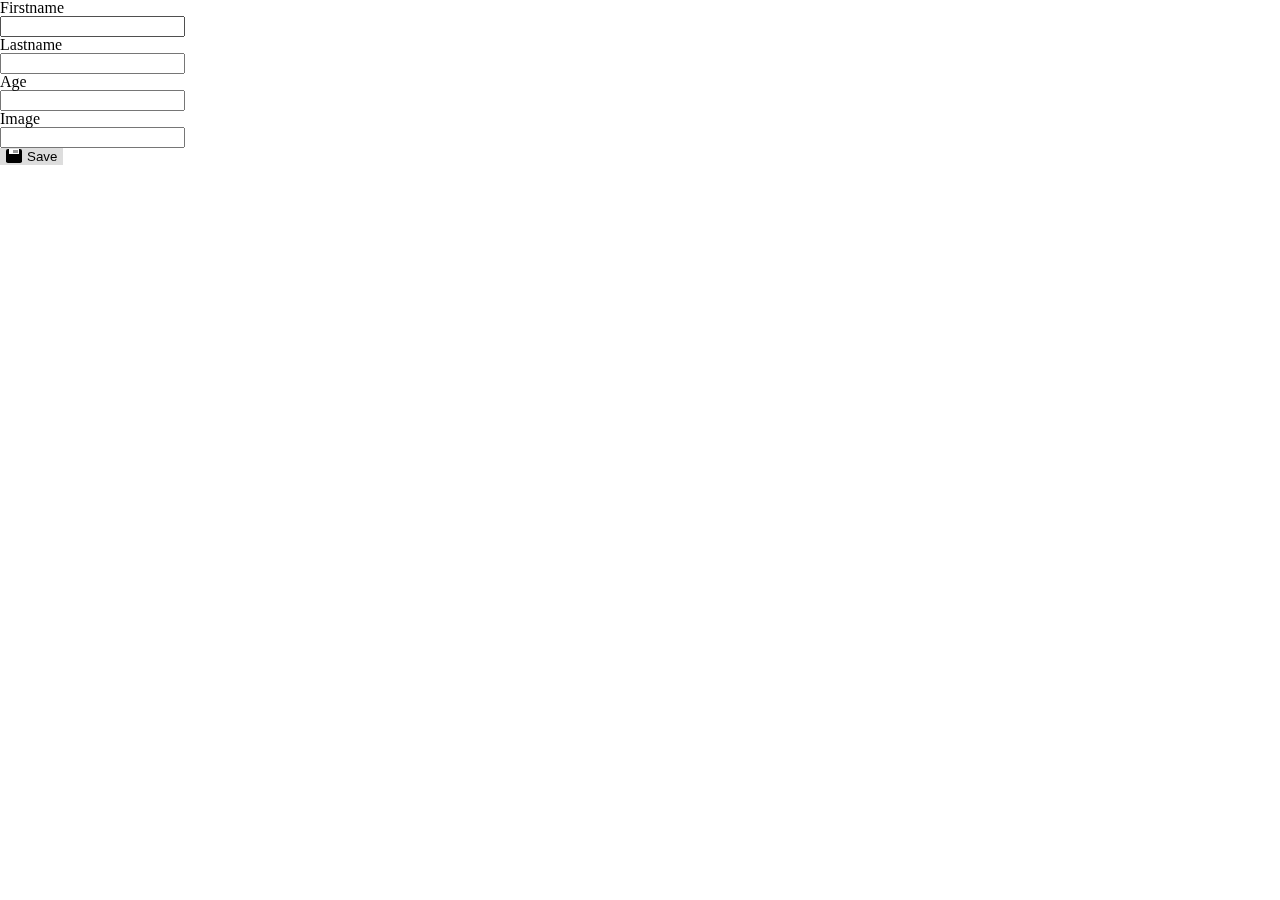
<file: Week 3/Oef1/index.html>
<!doctype html>
<html lang="en">
<head>
    <meta charset="UTF-8">
    <title>Document</title>
    <link rel="stylesheet" href="css/reset.css"/>
    <link rel="stylesheet" href="css/style.css"/>
</head>
<body>
    <form>
        <fieldset>
            <label for="firstname">Firstname</label>
            <input type="text" name="firstname" id="firstname"/>
            <label for="lastname">Lastname</label>
            <input type="text" name="lastname" id="lastname"/>
            <label for="age">Age</label>
            <input type="number" name="age" id="age"/>
            <label for="image">Image</label>
            <input type="url" name="image" id="image"/>
            <button>
                <div>&nbsp;</div>
                Save
            </button>
        </fieldset>
    </form>

    <section>

    </section>

    <script type="text/javascript" src="js/script.js"></script>
</body>
</html>
</file>
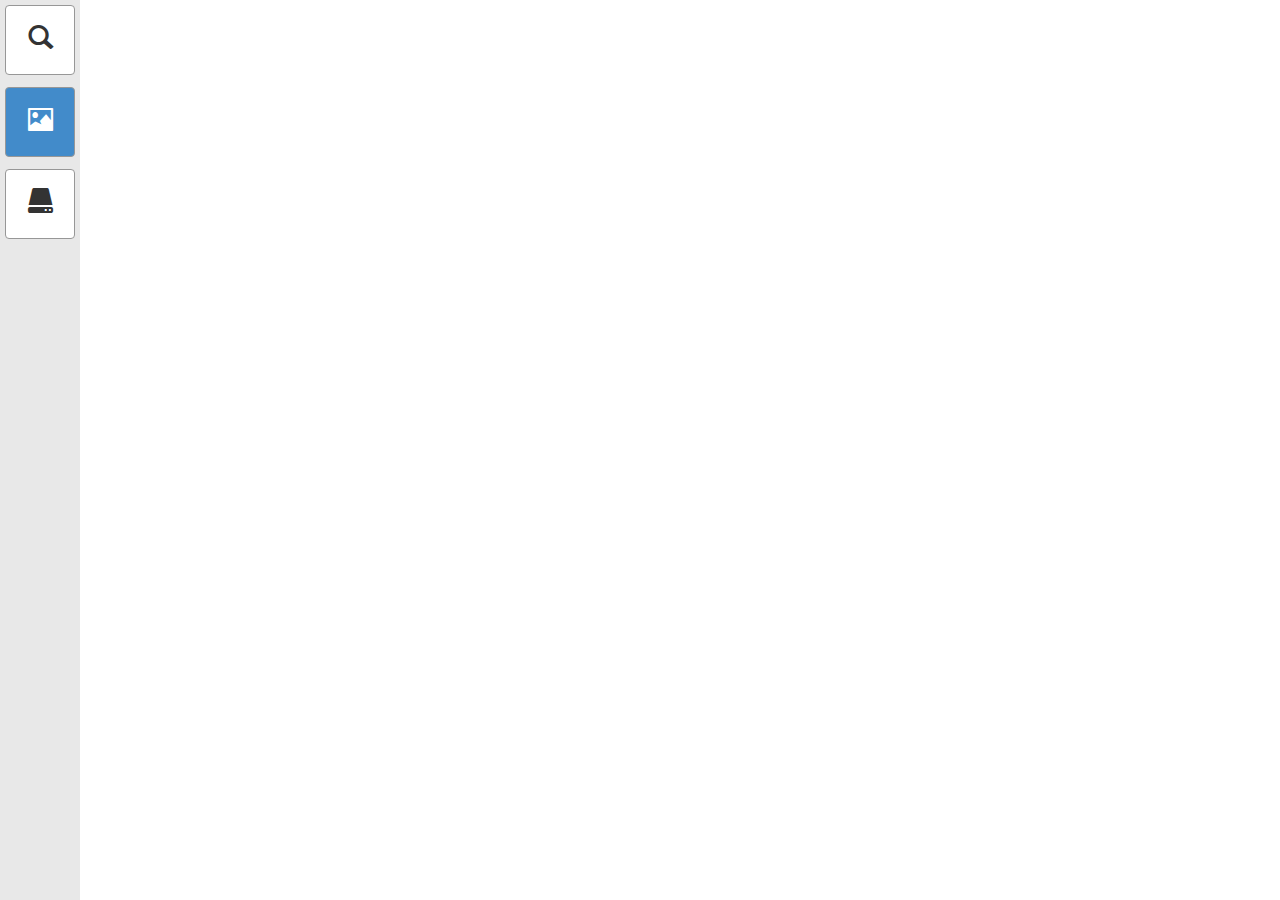
<file: Week 5/MediaTheek/index.html>
<!DOCTYPE html>
<html>
<head>
    <title>MediaTheek</title>
    <link href="styles/normalize.css" rel="stylesheet">
    <link href="styles/bootstrap.css" rel="stylesheet">
    <link rel="stylesheet" href="css/style.css"/>
</head>
<body>

    <nav id="sideNavigation" role="mainnavigation">
        <ul class="nav nav-pills nav-stacked">
            <li>
                <button id="showQueryButton" class="btn btn-default">
                    <i class="glyphicon glyphicon-search"></i>
                </button>
            </li>
            <li>
                <button id="showImagesButton" class="btn btn-primary">
                    <i class="glyphicon glyphicon-picture"></i>
                </button>
            </li>
            <li>
                <button id="showStatisticsButton" class="btn btn-default">
                    <i class="glyphicon glyphicon-hdd"></i>
                </button>
            </li>
        </ul>
    </nav>

    <div id="main">
        <div id="search" class="hidden">
            <form>
                <fieldset>
                    <legend>Search</legend>
                    <label for="searchfield">Zoek</label>
                    <input type="text" id="searchfield" name="searchfield" placeholder="nmct"/>
                    <button id="btnSearch">
                        <i class="glyphicon glyphicon-search"></i>
                        Search
                    </button>
                    <button id="deleteButton" class="hidden">
                        <i class="glyphicon glyphicon-remove"></i>
                    </button>
                </fieldset>
            </form>
        </div>

        <div class="btn-group hidden" id="statButtons">
            <button type="button" class="btn btn-default">Boxes</button>
            <button type="button" class="btn btn-default">Chart</button>
        </div>

        <div id="wrapper">
            <section id="mediaSection">
                <ul id="mediaList"></ul>
            </section>
        </div>
    </div>
   

    <script src="scripts/jquery-1.9.0.min.js"></script>
    <script src="scripts/kevinderudder.js"></script>
    <script src="scripts/bootstrap.min.js"></script>
    <script src="scripts/Chart.min.js"></script>
    <script src="scripts/ChartOptions.js"></script>
    <script src="js/Statistics/StatisticsController.js"></script>
    <script src="js/LocalStorage/LocalStorageItem.js"></script>
    <script src="js/LocalStorage/LocalStorageController.js"></script>
    <script src="js/Media/Media.js"></script>
    <script src="js/Media/MediaController.js"></script>
</body>
</html>
</file>
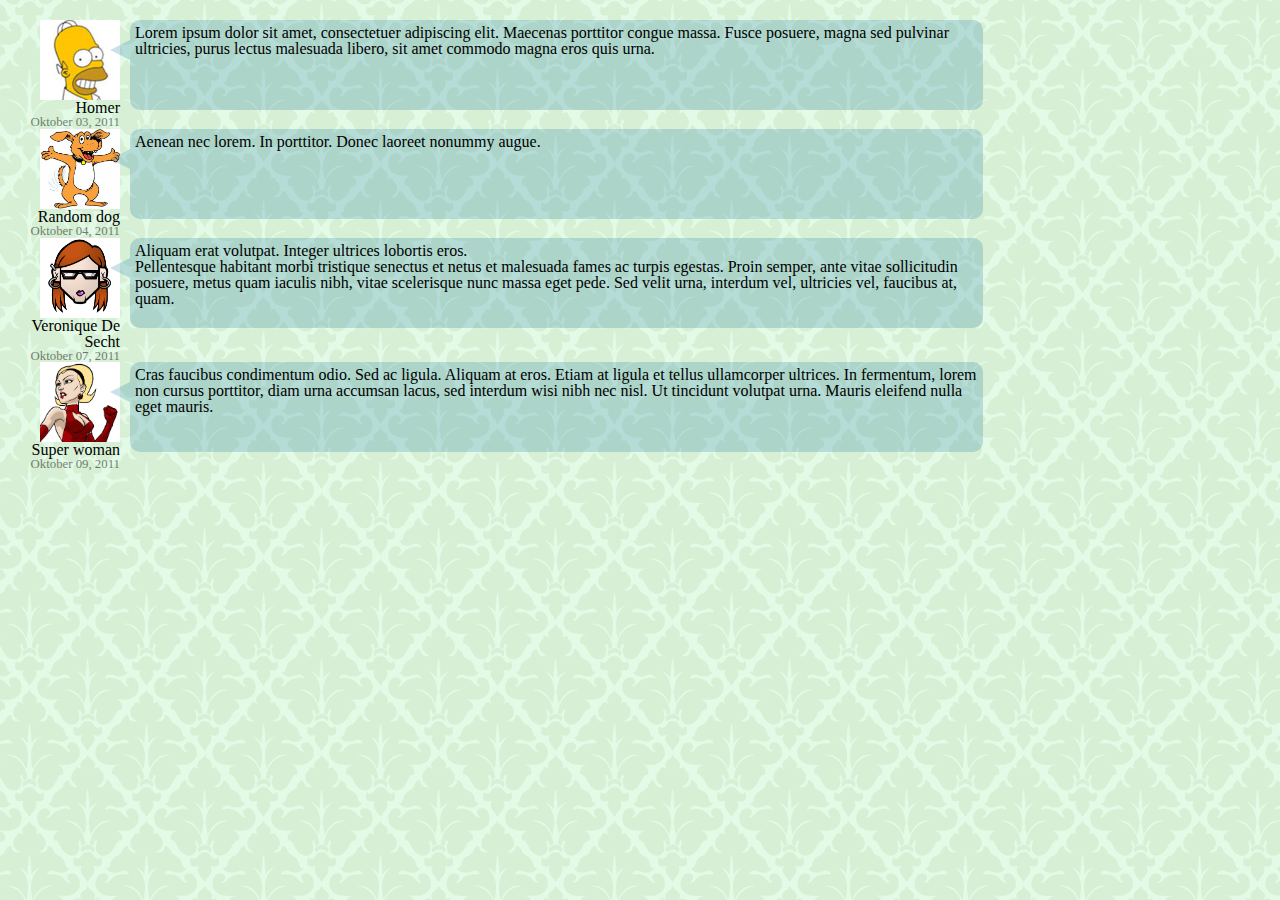
<file: Week 2/Oefs/OefeningComments/index.htm>
﻿<!doctype html>
<html lang="en">
<head>
    <meta charset="utf-8" />
    <title></title>
    <meta name="description" content="" />
    <meta name="keywords" content="" />
    <meta name="author" content="" />
    <link rel="stylesheet" href="css/reset.css"/>
    <link rel="stylesheet" href="css/global.css"/>
    <meta name="viewport" content="width=device-width; initial-scale=1.0" />
    <script src="js/modernizr.min.js"></script>
    <!--<script src="js/Debugger.js" type="text/javascript"></script>-->
    <!--<script src="js/jquery-1.6.4.min.js" type="text/javascript"></script>-->
    <!--<script src="js/jquery-1.6.4.min-vsdoc.js" type="text/javascript"></script>-->
    <!-- Grab Microsoft's or Google's CDN'd jQuery. fall back to local if necessary -->
    <!--<script src="http://ajax.microsoft.com/ajax/jquery/jquery-1.4.2.min.js" type="text/javascript"></script> -->
    <!--<script src="http://ajax.googleapis.com/ajax/libs/jquery/1.4.2/jquery.min.js"></script> -->
    <script type="text/javascript">
       
    </script>
</head>
<body>
    <ol>
    <li class="comment">
      <div class="comment-meta">
          <img src="images/homer.jpg" width="80" height="80" alt="">
        <h4>Homer</h4>
          <span>Oktober 03, 2011</span>
      </div>
        <blockquote>
          <p>Lorem ipsum dolor sit amet, consectetuer adipiscing elit. Maecenas porttitor congue massa. Fusce posuere, magna sed pulvinar ultricies, purus lectus malesuada libero, sit amet commodo magna eros quis urna.</p>
        </blockquote>
    </li>
    <li class="comment">
        <div class="comment-meta">
            <img src="images/dog.jpg" width="80" height="80" alt="">
            <h4>Random dog</h4>
            <span>Oktober 04, 2011</span>
      </div>
        <blockquote>
          <p>Aenean nec lorem. In porttitor. Donec laoreet nonummy augue. </p>
        </blockquote>
    </li>
    <li class="comment">
        <div class="comment-meta">
            <img src="images/random.jpg" width="80" height="80" alt="">
            <h4>Veronique De Secht</h4>
            <span>Oktober 07, 2011</span>
      </div>
        <blockquote>
          <p>Aliquam erat volutpat. Integer ultrices lobortis eros.</p>
          <p>Pellentesque habitant morbi tristique senectus et netus et malesuada fames ac turpis egestas. Proin semper, ante vitae sollicitudin posuere, metus quam iaculis nibh, vitae scelerisque nunc massa eget pede. Sed velit urna, interdum vel, ultricies vel, faucibus at, quam. </p>
        </blockquote>
    </li>
    <li class="comment">
        <div class="comment-meta">
            <img src="images/supermodel.jpg" width="80" height="80" alt="">
          <h4>Super woman</h4>
            <span>Oktober 09, 2011</span>
        </div>
        <blockquote>
          <p>Cras faucibus condimentum odio. Sed ac ligula. Aliquam at eros. Etiam at ligula et tellus ullamcorper ultrices. In fermentum, lorem non cursus porttitor, diam urna accumsan lacus, sed interdum wisi nibh nec nisl. Ut tincidunt volutpat urna. Mauris eleifend nulla eget mauris. </p>
        </blockquote>
    </li>
</ol>
</body>
</html>
</file>
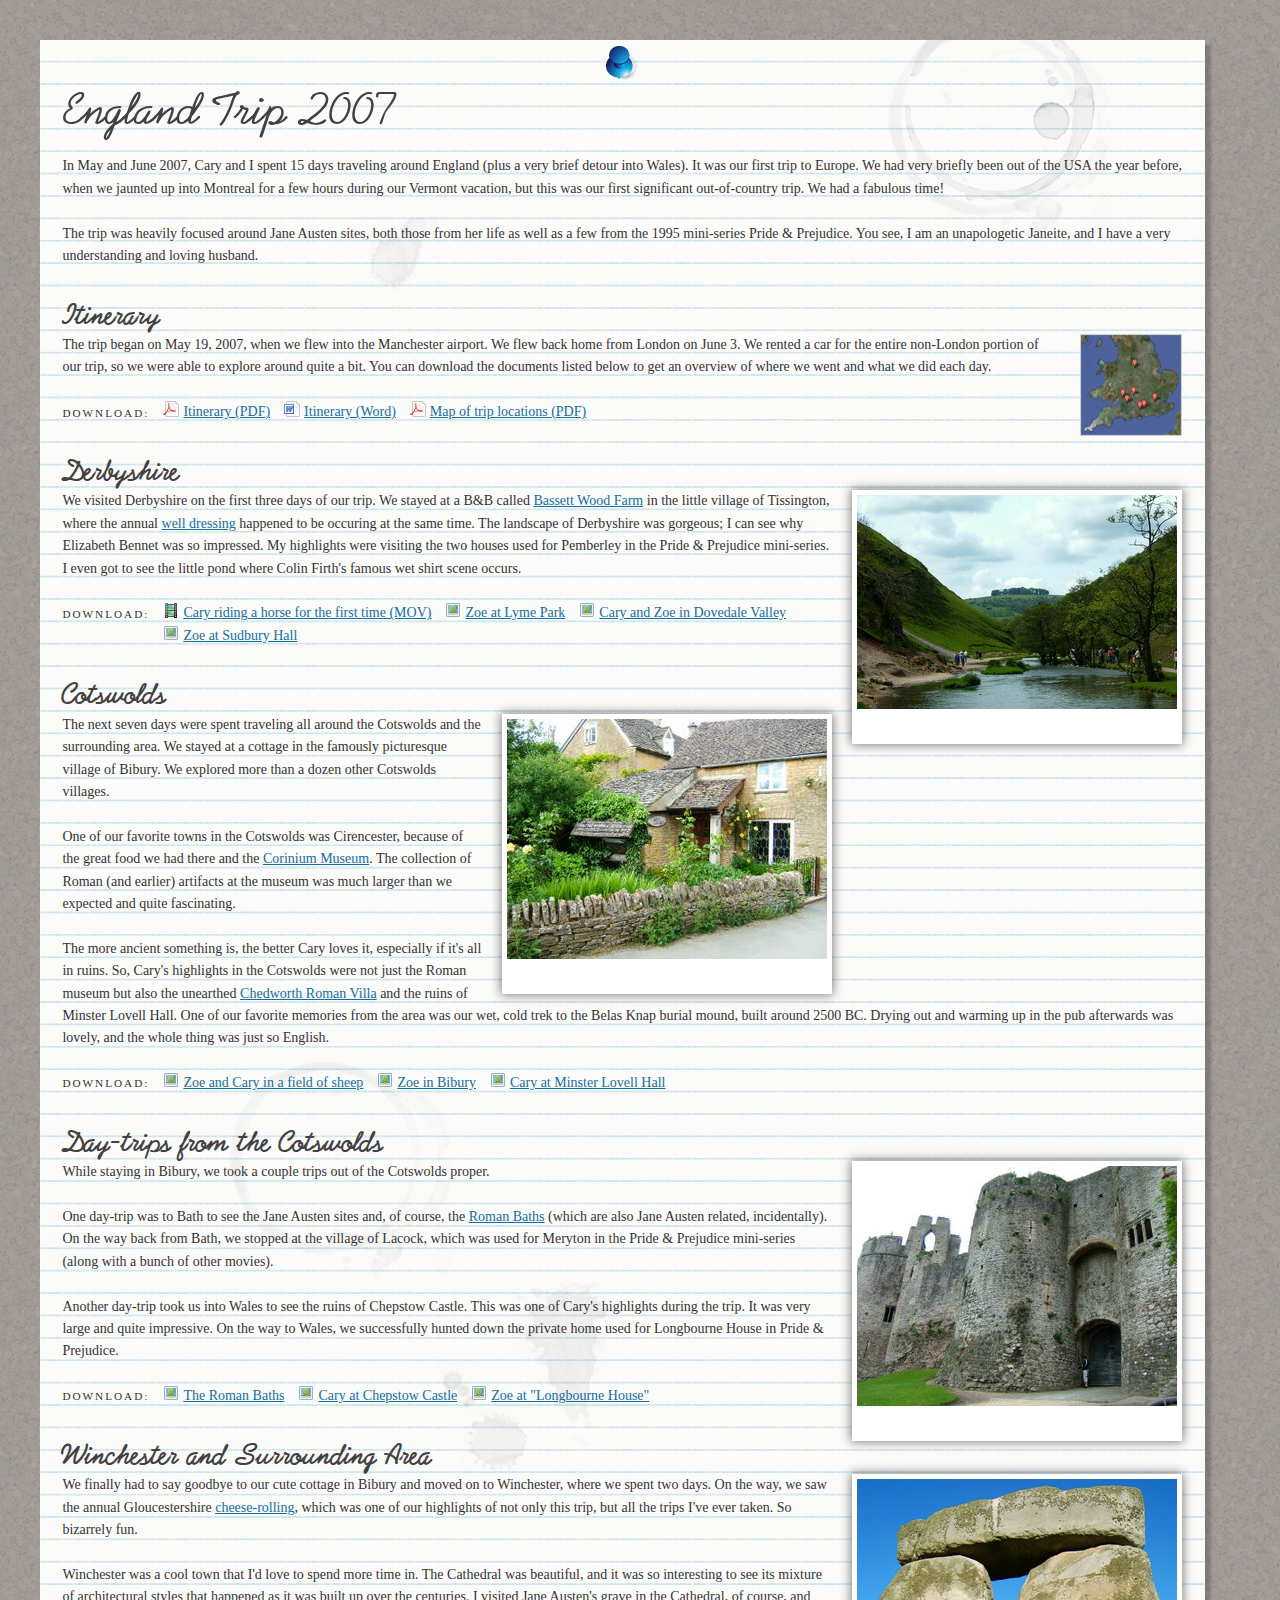
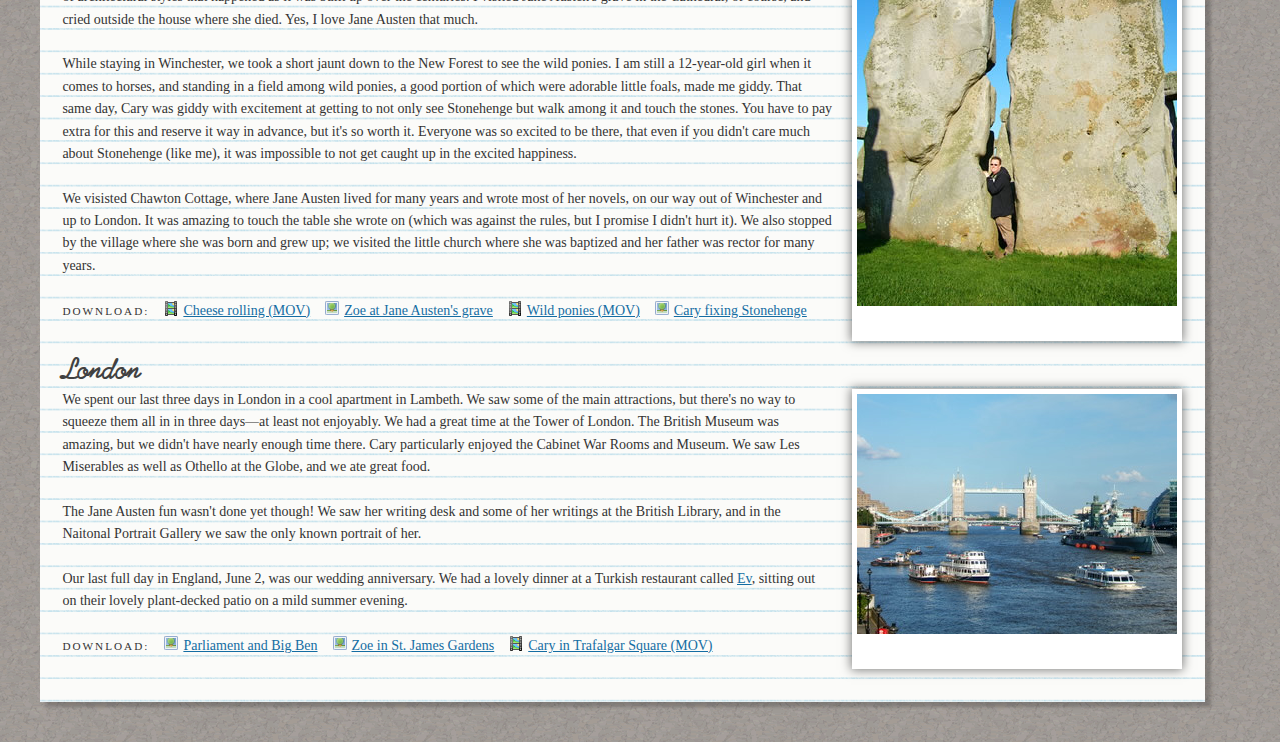
<file: Week 2/Oefs/OefeningenSelectors/index.htm>
﻿<!doctype html>
<html lang="en">
<head>
    <meta charset="utf-8" />
    <title></title>
    <style type="text/css">
@font-face {
	font-family: 'Prelude';
	src: url('fonts/preludeflf-webfont.eot');
	src: local('☺'), url('fonts/preludeflf-webfont.woff') format('woff'), url('fonts/preludeflf-webfont.ttf') format('truetype'), url('fonts/preludeflf-webfont.svg#webfont') format('svg');
}
@font-face {
	font-family: 'Prelude';
	src: url('fonts/preludeflf-bold-webfont.eot');
	src: local('☺'), url('fonts/preludeflf-bold-webfont.woff') format('woff'), url('fonts/preludeflf-bold-webfont.ttf') format('truetype'), url('fonts/preludeflf-bold-webfont.svg#webfont') format('svg');
	font-weight: bold;
}
body {
	margin: 0;
	padding: 0;
	background: #CCC url(images/background.gif);
	color: #333;
	font-size: 87.5%;
	font-family: Georgia, "Times New Roman", Times, serif;
	line-height: 1.6;
}
#paper {
	float: left; /* float containment */
	min-width: 600px;
	max-width: 80em;
	padding: 3.2em 1.6em 1.6em 1.6em;
	margin: 40px;
	border-width: 0 0 0 50px; 
	-moz-border-image: url(images/edge.png) 0 0 0 50 round; 
	-webkit-border-image: url(images/edge.png) 0 0 0 50 round; 
	border-image: url(images/edge.png) 0 0 0 50 round;
	background: url(images/paperlines.gif) #FBFBF9; /* IE, old FF */
	background: url(images/thumbtack.png) 50% 5px no-repeat, url(images/stains1.png) 90% -20px no-repeat, url(images/stains2.png) 30% 8% no-repeat, url(images/stains3.png) 20% 50% no-repeat, url(images/stains4.png) 40% 60% no-repeat, url(images/paperlines.gif) #FBFBF9;
	-moz-background-size: auto, auto, auto, auto, auto, auto 1.6em;
	-webkit-background-size: auto, auto, auto, auto, auto, auto 1.6em;
	background-size: auto, auto, auto, auto, auto, auto 1.6em; /* Chrome, Opera 10.5 */
	-moz-background-clip: padding;
	-webkit-background-clip: padding-box;
	background-clip: padding-box; /* Chrome, Opera 10.5 */
	-moz-box-shadow: 6px 5px 3px hsla(0,0%,0%,.2);
	-webkit-box-shadow: 6px 5px 3px hsla(0,0%,0%,.2);
	box-shadow: 6px 5px 3px hsla(0,0%,0%,.2);
}
h1 {
	margin: -.3em 0 .14em 0;
	color: #414141;
	font-family: Prelude, Helvetica, "Helvetica Neue", Arial, sans-serif;
	font-size: 3.5em;
	font-weight: normal;
}
h2 {
	clear: left;
	margin: 0 0 -.14em 0;
	color: #414141;
	font-family: Prelude, Helvetica, "Helvetica Neue", Arial, sans-serif;
	font-size: 2.17em;
	font-weight: bold;
}
h3 {
	float: left;
	margin: .3em 0 0 0;
	font-size: .8em;
	font-weight: normal;
	text-transform: uppercase;
	letter-spacing: 2px;
}
p {
	margin: 0 0 1.6em 0;
}
ul {
	overflow: hidden; /* float containment */
	margin: 0 0 1.6em 0;
	padding: 0;
	list-style: none;
}
li {
	float: left;
	margin: 0;
	padding: 0 0 0 1em;
}
a {
	color: #146DA3;
}
img {
	float: right;
	margin: 0 0 10px 20px;
	border: 1px solid #ccc;
}
</style>
    <link rel="stylesheet" href="css/global.css"/>
</head>

<body>
<div id="paper">
	<h1>England Trip 2007</h1>
    <p>In May and June 2007, Cary and I spent 15 days traveling around England (plus a very brief detour into Wales). It was our first trip to Europe. We had very briefly been out of the USA the year before, when we jaunted up into Montreal for a few hours during our Vermont vacation, but this was our first significant out-of-country trip. We had a fabulous time!</p>
    <p>The trip was heavily focused around Jane Austen sites, both those from her life as well as a few from the 1995 mini-series Pride &amp; Prejudice. You see, I am an unapologetic Janeite, and I have a very understanding and loving husband.</p>
    <h2>Itinerary</h2>
    <img src="thumbnails/map.png" width="100" height="100" alt="">
    <p>The trip began on May 19, 2007, when we flew into the Manchester airport. We flew back home from London on June 3. We rented a car for the entire non-London portion of our trip, so we were able to explore around quite a bit. You can download the documents listed below to get an overview of where we went and what we did each day.</p>
    <h3>Download:</h3>
    <ul>
        <li><a href="documents/itinerary.pdf">Itinerary (PDF)</a></li>
        <li><a href="documents/itinerary.doc">Itinerary (Word)</a></li>
        <li><a href="documents/map.pdf">Map of trip locations (PDF)</a></li>
    </ul>
    <h2>Derbyshire</h2>
    <img src="photos/derbyshire.jpg" width="320" height="214" alt="">
    <p>We visited Derbyshire on the first three days of our trip. We stayed at a B&amp;B called <a href="www.bassettwoodfarm.co.uk">Bassett Wood Farm</a> in the little village of Tissington, where the annual <a href="http://en.wikipedia.org/wiki/Well_dressing">well dressing</a> happened to be occuring at the same time. The landscape of Derbyshire was gorgeous; I can see why Elizabeth Bennet was so impressed. My highlights were visiting the two houses used for Pemberley in the Pride &amp; Prejudice mini-series. I even got to see the little pond where Colin Firth's famous wet shirt scene occurs.</p>
    <h3>Download:</h3>
    <ul>
        <li><a href="video/cary.mov">Cary riding a horse for the first time (MOV)</a></li>
        <li><a href="photos/lymepark.jpg">Zoe at Lyme Park</a></li>
        <li><a href="photos/dovedale.jpg">Cary and Zoe in Dovedale Valley</a></li>
        <li><a href="photos/sudburyhall.jpg">Zoe at Sudbury Hall</a></li>
    </ul>
    <h2>Cotswolds</h2>
    <img src="photos/cotswolds.jpg" width="320" height="240" alt="">
    <p>The next seven days were spent traveling all around the Cotswolds and the surrounding area. We stayed at a cottage in the famously picturesque village of Bibury. We explored more than a dozen other Cotswolds villages.</p>
    <p>One of our favorite towns in the Cotswolds was Cirencester, because of the great food we had there and the <a href="http://www.cirencester.co.uk/coriniummuseum/">Corinium Museum</a>. The collection of Roman (and earlier) artifacts at the museum was much larger than we expected and quite fascinating.</p>
    <p>The more ancient something is, the better Cary loves it, especially if it's all in ruins. So, Cary's highlights in the Cotswolds were not just the Roman museum but also the unearthed <a href="http://www.chedworthromanvilla.com/">Chedworth Roman Villa</a> and the ruins of Minster Lovell Hall. One of our favorite memories from the area was our wet, cold trek to the Belas Knap burial mound, built around 2500 BC. Drying out and warming up in the pub afterwards was lovely, and the whole thing was just so English.</p>
    <h3>Download:</h3>
    <ul>
        <li><a href="photos/sheep.jpg">Zoe and Cary in a field of sheep</a></li>
        <li><a href="photos/bibury.jpg">Zoe in Bibury</a></li>
        <li><a href="photos/ruins.jpg">Cary at Minster Lovell Hall</a></li>
    </ul>
    <h2>Day-trips from the Cotswolds</h2>
    <img src="photos/chepstow.jpg" width="320" height="240" alt="">
    <p>While staying in Bibury, we took a couple trips out of the Cotswolds proper.</p>
    <p>One day-trip was to Bath to see the Jane Austen sites and, of course, the <a href="http://www.romanbaths.co.uk/">Roman Baths</a> (which are also Jane Austen related, incidentally). On the way back from Bath, we stopped at the village of Lacock, which was used for Meryton in the Pride &amp; Prejudice mini-series (along with a bunch of other movies).</p>
    <p>Another day-trip took us into Wales to see the ruins of Chepstow Castle. This was one of Cary's highlights during the trip. It was very large and quite impressive. On the way to Wales, we successfully hunted down the private home used for Longbourne House in Pride &amp; Prejudice.</p>
    <h3>Download:</h3>
    <ul>
        <li><a href="photos/baths.jpg">The Roman Baths</a></li>
        <li><a href="photos/chepstow.jpg">Cary at Chepstow Castle</a></li>
        <li><a href="photos/longbourne.jpg">Zoe at "Longbourne House"</a></li>
    </ul>
    <h2>Winchester and Surrounding Area</h2>
    <img src="photos/stonehenge.jpg" width="320" height="427" alt="">
    <p>We finally had to say goodbye to our cute cottage in Bibury and moved on to Winchester, where we spent two days. On the way, we saw the annual Gloucestershire <a href="http://www.cheese-rolling.co.uk/">cheese-rolling</a>, which was one of our highlights of not only this trip, but all the trips I've ever taken. So bizarrely fun.</p>
    <p>Winchester was a cool town that I'd love to spend more time in. The Cathedral was beautiful, and it was so interesting to see its mixture of architectural styles that happened as it was built up over the centuries. I visited Jane Austen's grave in the Cathedral, of course, and cried outside the house where she died. Yes, I love Jane Austen that much.</p>
    <p>While staying in Winchester, we took a short jaunt down to the New Forest to see the wild ponies. I am still a 12-year-old girl when it comes to horses, and standing in a field among wild ponies, a good portion of which were adorable little foals, made me giddy. That same day, Cary was giddy with excitement at getting to not only see Stonehenge but walk among it and touch the stones. You have to pay extra for this and reserve it way in advance, but it's so worth it. Everyone was so excited to be there, that even if you didn't care much about Stonehenge (like me), it was impossible to not get caught up in the excited happiness.</p>
    <p>We visisted Chawton Cottage, where Jane Austen lived for many years and wrote most of her novels, on our way out of Winchester and up to London. It was amazing to touch the table she wrote on (which was against the rules, but I promise I didn't hurt it). We also stopped by the village where she was born and grew up; we visited the little church where she was baptized and her father was rector for many years.</p>
    <h3>Download:</h3>
    <ul>
        <li><a href="video/cheeserolling.mov">Cheese rolling (MOV)</a></li>
        <li><a href="photos/janeausten.jpg">Zoe at Jane Austen's grave</a></li>
        <li><a href="video/ponies.mov">Wild ponies (MOV)</a></li>
        <li><a href="photos/stonehenge.jpg">Cary fixing Stonehenge</a></li>
    </ul>
    <h2>London</h2>
    <img src="photos/london.jpg" width="320" height="240" alt="">
    <p>We spent our last three days in London in a cool apartment in Lambeth. We saw some of the main attractions, but there's no way to squeeze them all in in three days&#8212;at least not enjoyably. We had a great time at the Tower of London. The British Museum was amazing, but we didn't have nearly enough time there. Cary particularly enjoyed the Cabinet War Rooms and Museum. We saw Les Miserables as well as Othello at the Globe, and we ate great food.</p>
    <p>The Jane Austen fun wasn't done yet though! We saw her writing desk and some of her writings at the British Library, and in the Naitonal Portrait Gallery we saw the only known portrait of her.</p>
    <p>Our last full day in England, June 2, was our wedding anniversary. We had a lovely dinner  at a Turkish restaurant called <a href="http://www.tasrestaurant.com/ev_restaurant/index.htm">Ev</a>, sitting out on their lovely plant-decked patio on a mild summer evening.</p>
    <h3>Download:</h3>
    <ul>
        <li><a href="photos/parliament.jpg">Parliament and Big Ben</a></li>
        <li><a href="photos/stjames.jpg">Zoe in St. James Gardens</a></li>
        <li><a href="video/trafalgar.mov">Cary in Trafalgar Square (MOV)</a></li>
    </ul>
</div>
</body>
</html>
</file>
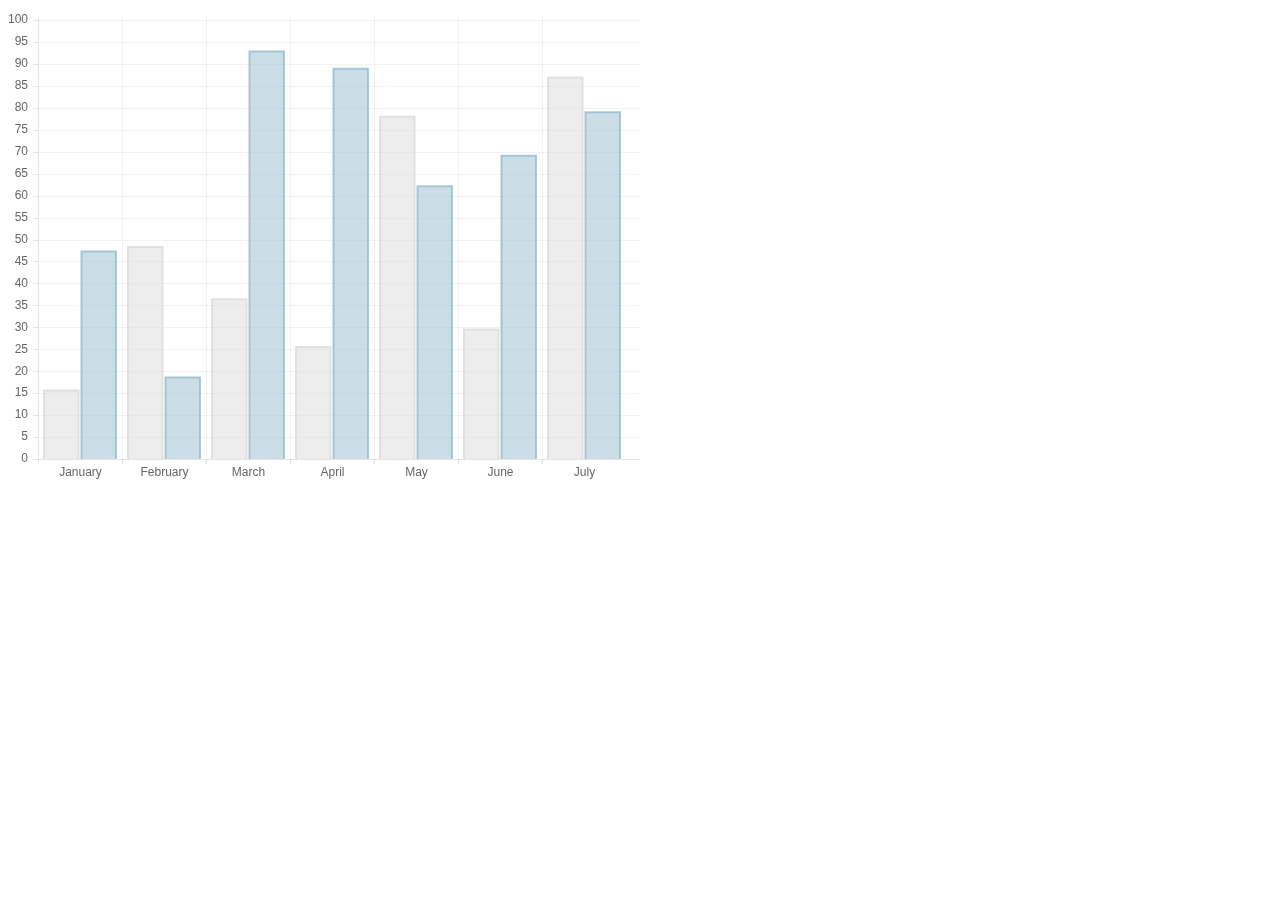
<file: Week 5/MediaTheek/info/Chart.js-master/Chart.js-master/samples/bar.html>
<!doctype html>
<html>
	<head>
		<title>Bar Chart</title>
		<script src="../Chart.js"></script>
	</head>
	<body>
		<div style="width: 50%">
			<canvas id="canvas" height="450" width="600"></canvas>
		</div>


	<script>
	var randomScalingFactor = function(){ return Math.round(Math.random()*100)};

	var barChartData = {
		labels : ["January","February","March","April","May","June","July"],
		datasets : [
			{
				fillColor : "rgba(220,220,220,0.5)",
				strokeColor : "rgba(220,220,220,0.8)",
				highlightFill: "rgba(220,220,220,0.75)",
				highlightStroke: "rgba(220,220,220,1)",
				data : [randomScalingFactor(),randomScalingFactor(),randomScalingFactor(),randomScalingFactor(),randomScalingFactor(),randomScalingFactor(),randomScalingFactor()]
			},
			{
				fillColor : "rgba(151,187,205,0.5)",
				strokeColor : "rgba(151,187,205,0.8)",
				highlightFill : "rgba(151,187,205,0.75)",
				highlightStroke : "rgba(151,187,205,1)",
				data : [randomScalingFactor(),randomScalingFactor(),randomScalingFactor(),randomScalingFactor(),randomScalingFactor(),randomScalingFactor(),randomScalingFactor()]
			}
		]

	}
	window.onload = function(){
		var ctx = document.getElementById("canvas").getContext("2d");
		window.myBar = new Chart(ctx).Bar(barChartData, {
			responsive : true
		});
	}

	</script>
	</body>
</html>
</file>
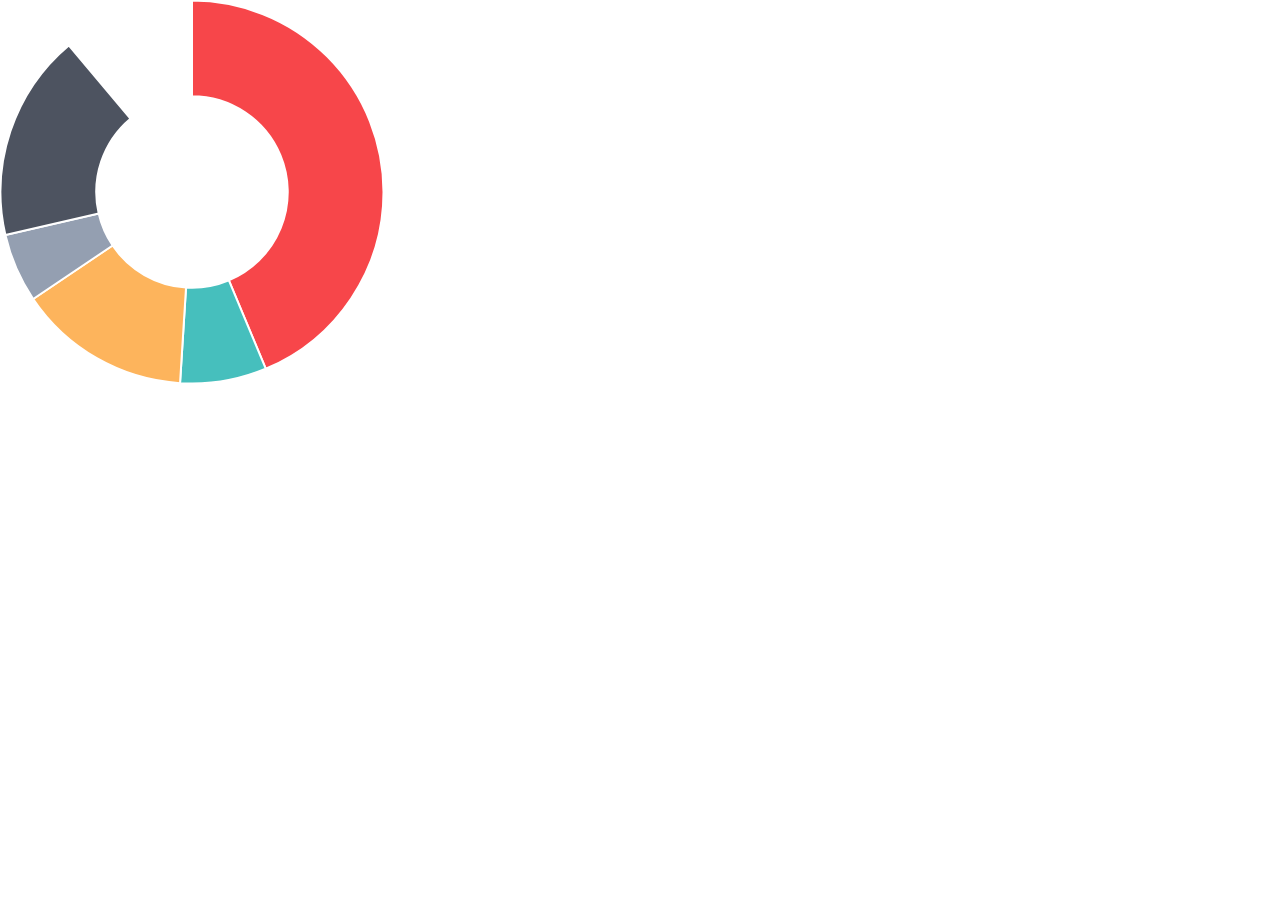
<file: Week 5/MediaTheek/info/Chart.js-master/Chart.js-master/samples/doughnut.html>
<!doctype html>
<html>
	<head>
		<title>Doughnut Chart</title>
		<script src="../Chart.js"></script>
		<style>
			body{
				padding: 0;
				margin: 0;
			}
			#canvas-holder{
				width:30%;
			}
		</style>
	</head>
	<body>
		<div id="canvas-holder">
			<canvas id="chart-area" width="500" height="500"/>
		</div>


	<script>

		var doughnutData = [
				{
					value: 300,
					color:"#F7464A",
					highlight: "#FF5A5E",
					label: "Red"
				},
				{
					value: 50,
					color: "#46BFBD",
					highlight: "#5AD3D1",
					label: "Green"
				},
				{
					value: 100,
					color: "#FDB45C",
					highlight: "#FFC870",
					label: "Yellow"
				},
				{
					value: 40,
					color: "#949FB1",
					highlight: "#A8B3C5",
					label: "Grey"
				},
				{
					value: 120,
					color: "#4D5360",
					highlight: "#616774",
					label: "Dark Grey"
				}

			];

			window.onload = function(){
				var ctx = document.getElementById("chart-area").getContext("2d");
				window.myDoughnut = new Chart(ctx).Doughnut(doughnutData, {responsive : true});
			};



	</script>
	</body>
</html>
</file>
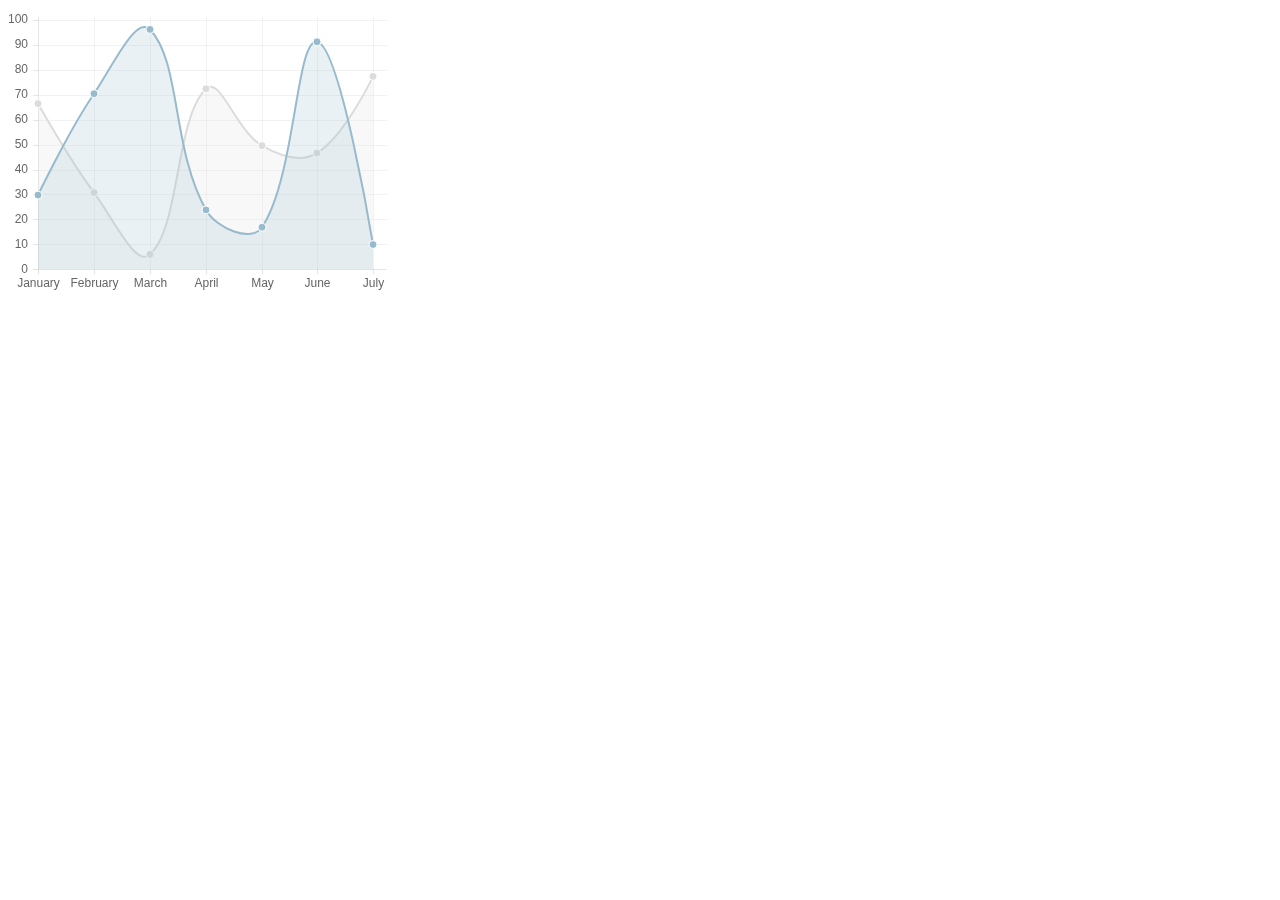
<file: Week 5/MediaTheek/info/Chart.js-master/Chart.js-master/samples/line.html>
<!doctype html>
<html>
	<head>
		<title>Line Chart</title>
		<script src="../Chart.js"></script>
	</head>
	<body>
		<div style="width:30%">
			<div>
				<canvas id="canvas" height="450" width="600"></canvas>
			</div>
		</div>


	<script>
		var randomScalingFactor = function(){ return Math.round(Math.random()*100)};
		var lineChartData = {
			labels : ["January","February","March","April","May","June","July"],
			datasets : [
				{
					label: "My First dataset",
					fillColor : "rgba(220,220,220,0.2)",
					strokeColor : "rgba(220,220,220,1)",
					pointColor : "rgba(220,220,220,1)",
					pointStrokeColor : "#fff",
					pointHighlightFill : "#fff",
					pointHighlightStroke : "rgba(220,220,220,1)",
					data : [randomScalingFactor(),randomScalingFactor(),randomScalingFactor(),randomScalingFactor(),randomScalingFactor(),randomScalingFactor(),randomScalingFactor()]
				},
				{
					label: "My Second dataset",
					fillColor : "rgba(151,187,205,0.2)",
					strokeColor : "rgba(151,187,205,1)",
					pointColor : "rgba(151,187,205,1)",
					pointStrokeColor : "#fff",
					pointHighlightFill : "#fff",
					pointHighlightStroke : "rgba(151,187,205,1)",
					data : [randomScalingFactor(),randomScalingFactor(),randomScalingFactor(),randomScalingFactor(),randomScalingFactor(),randomScalingFactor(),randomScalingFactor()]
				}
			]

		}

	window.onload = function(){
		var ctx = document.getElementById("canvas").getContext("2d");
		window.myLine = new Chart(ctx).Line(lineChartData, {
			responsive: true
		});
	}


	</script>
	</body>
</html>
</file>
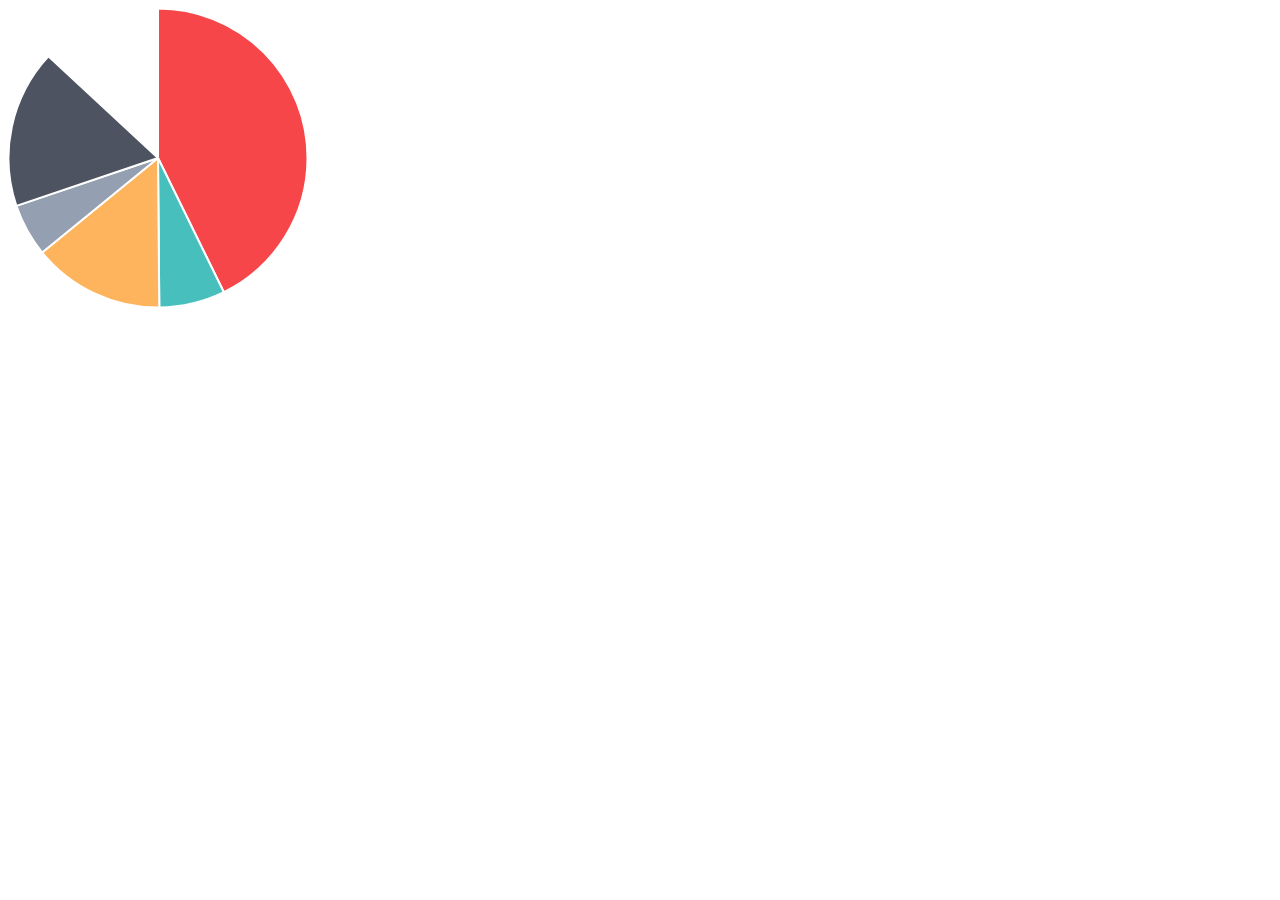
<file: Week 5/MediaTheek/info/Chart.js-master/Chart.js-master/samples/pie.html>
<!doctype html>
<html>
	<head>
		<title>Pie Chart</title>
		<script src="../Chart.js"></script>
	</head>
	<body>
		<div id="canvas-holder">
			<canvas id="chart-area" width="300" height="300"/>
		</div>


	<script>

		var pieData = [
				{
					value: 300,
					color:"#F7464A",
					highlight: "#FF5A5E",
					label: "Red"
				},
				{
					value: 50,
					color: "#46BFBD",
					highlight: "#5AD3D1",
					label: "Green"
				},
				{
					value: 100,
					color: "#FDB45C",
					highlight: "#FFC870",
					label: "Yellow"
				},
				{
					value: 40,
					color: "#949FB1",
					highlight: "#A8B3C5",
					label: "Grey"
				},
				{
					value: 120,
					color: "#4D5360",
					highlight: "#616774",
					label: "Dark Grey"
				}

			];

			window.onload = function(){
				var ctx = document.getElementById("chart-area").getContext("2d");
				window.myPie = new Chart(ctx).Pie(pieData);
			};



	</script>
	</body>
</html>
</file>
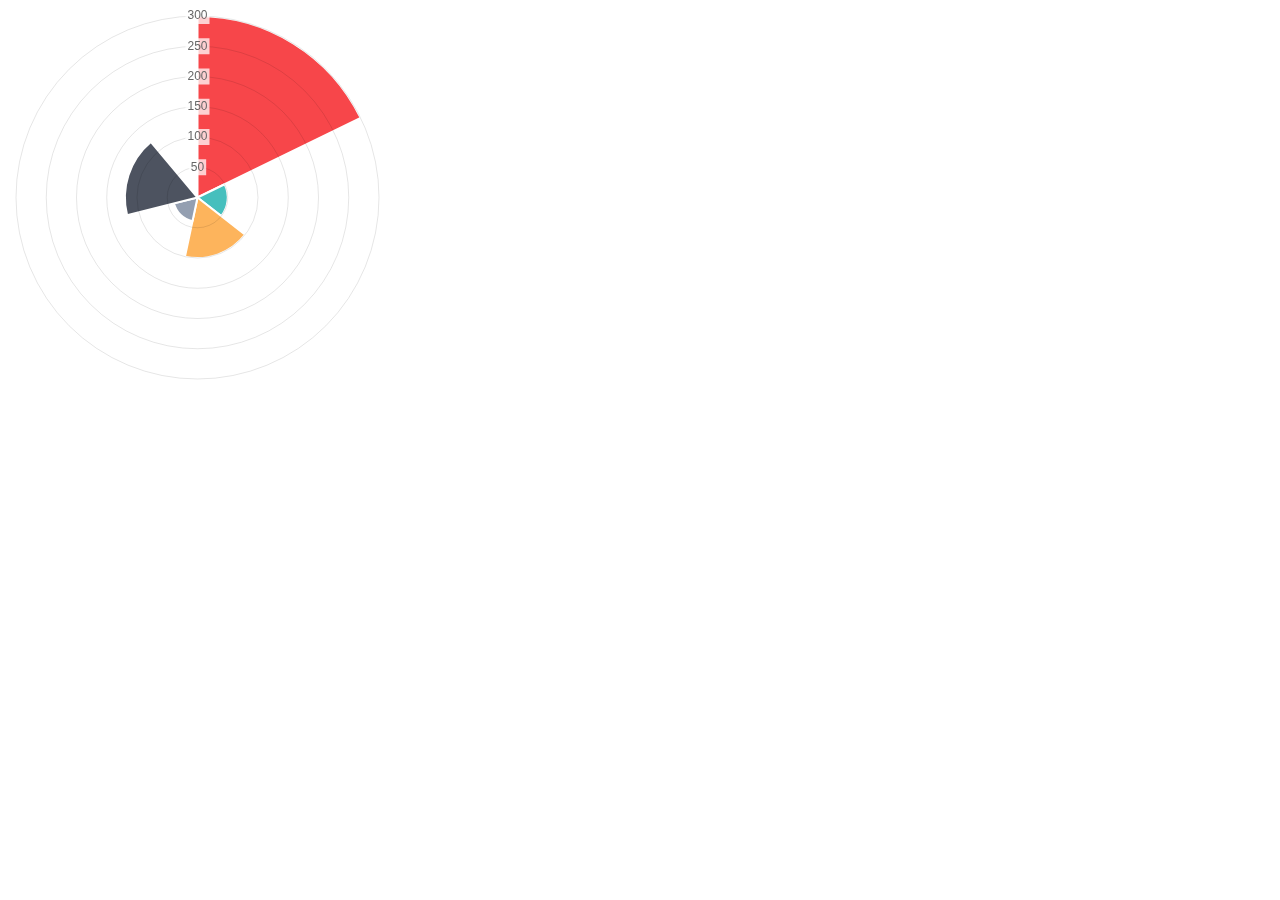
<file: Week 5/MediaTheek/info/Chart.js-master/Chart.js-master/samples/polar-area.html>
<!doctype html>
<html>
	<head>
		<title>Polar Area Chart</title>
		<script src="../Chart.js"></script>
	</head>
	<body>
		<div id="canvas-holder" style="width:30%">
			<canvas id="chart-area" width="300" height="300"/>
		</div>


	<script>

		var polarData = [
				{
					value: 300,
					color:"#F7464A",
					highlight: "#FF5A5E",
					label: "Red"
				},
				{
					value: 50,
					color: "#46BFBD",
					highlight: "#5AD3D1",
					label: "Green"
				},
				{
					value: 100,
					color: "#FDB45C",
					highlight: "#FFC870",
					label: "Yellow"
				},
				{
					value: 40,
					color: "#949FB1",
					highlight: "#A8B3C5",
					label: "Grey"
				},
				{
					value: 120,
					color: "#4D5360",
					highlight: "#616774",
					label: "Dark Grey"
				}

			];

			window.onload = function(){
				var ctx = document.getElementById("chart-area").getContext("2d");
				window.myPolarArea = new Chart(ctx).PolarArea(polarData, {
					responsive:true
				});
			};



	</script>
	</body>
</html>
</file>
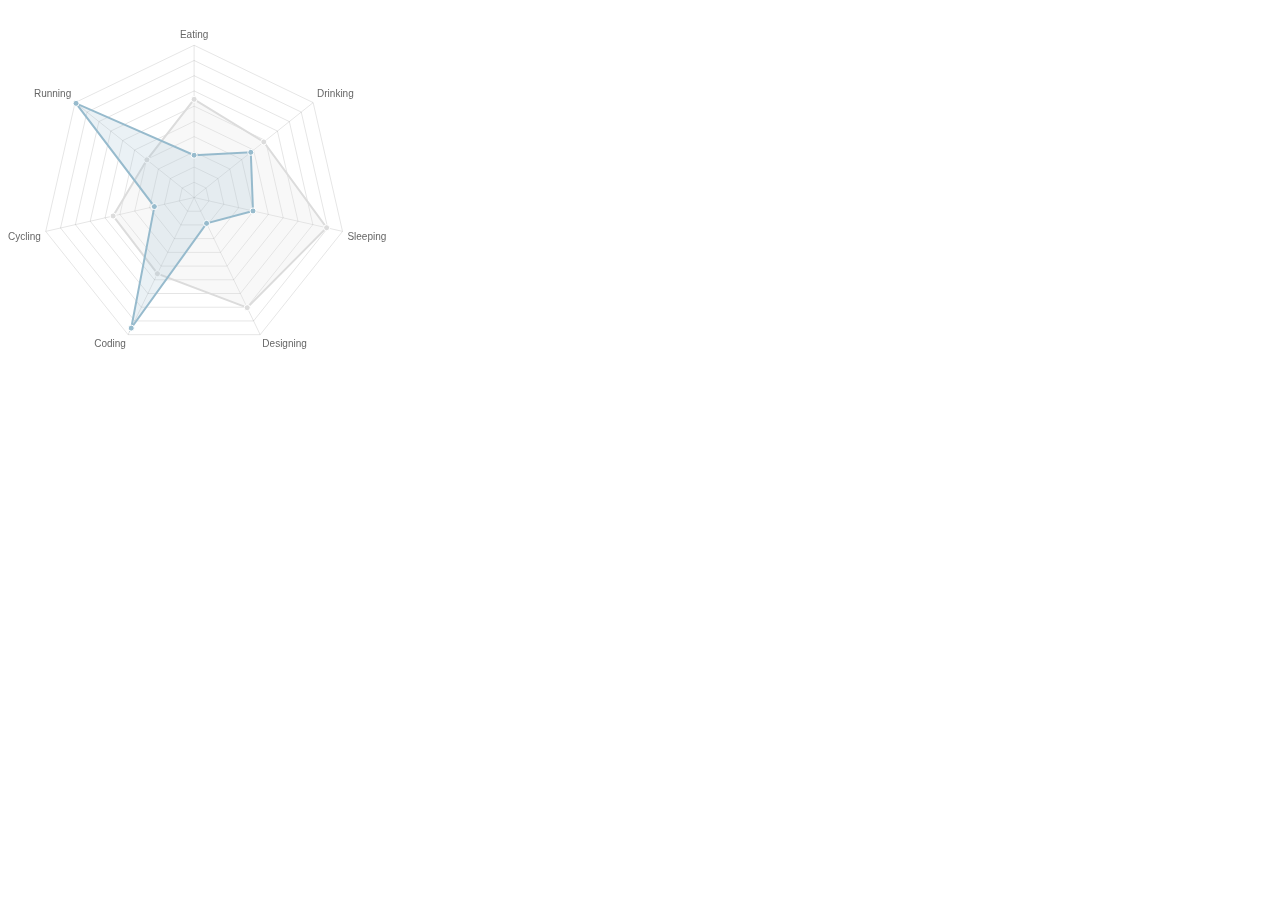
<file: Week 5/MediaTheek/info/Chart.js-master/Chart.js-master/samples/radar.html>
<!doctype html>
<html>
	<head>
		<title>Radar Chart</title>
		<script src="../Chart.js"></script>
		<meta name = "viewport" content = "initial-scale = 1, user-scalable = no">
		<style>
			canvas{
			}
		</style>
	</head>
	<body>
		<div style="width:30%">
			<canvas id="canvas" height="450" width="450"></canvas>
		</div>


	<script>
	var radarChartData = {
		labels: ["Eating", "Drinking", "Sleeping", "Designing", "Coding", "Cycling", "Running"],
		datasets: [
			{
				label: "My First dataset",
				fillColor: "rgba(220,220,220,0.2)",
				strokeColor: "rgba(220,220,220,1)",
				pointColor: "rgba(220,220,220,1)",
				pointStrokeColor: "#fff",
				pointHighlightFill: "#fff",
				pointHighlightStroke: "rgba(220,220,220,1)",
				data: [65,59,90,81,56,55,40]
			},
			{
				label: "My Second dataset",
				fillColor: "rgba(151,187,205,0.2)",
				strokeColor: "rgba(151,187,205,1)",
				pointColor: "rgba(151,187,205,1)",
				pointStrokeColor: "#fff",
				pointHighlightFill: "#fff",
				pointHighlightStroke: "rgba(151,187,205,1)",
				data: [28,48,40,19,96,27,100]
			}
		]
	};

	window.onload = function(){
		window.myRadar = new Chart(document.getElementById("canvas").getContext("2d")).Radar(radarChartData, {
			responsive: true
		});
	}

	</script>
	</body>
</html>
</file>
<file: Week 3/Oef1/css/style.css>
form {
  position: fixed;
  width: 25%; }
  form > fieldset {
    border: none; }
    form > fieldset > input {
      display: block; }

button {
  background: #ddd;
  border: none; }
  button:hover {
    border: solid 1px #000; }
  button > div {
    float: left;
    width: 10px;
    height: 5px;
    background: #fff;
    border: solid black;
    border-width: 0px 3px 9px 3px;
    margin: 0px 5px 0px 0px;
    position: relative;
    border-radius: 2px; }
    button > div:before {
      content: "";
      display: block;
      width: 5px;
      height: 3px;
      left: 4px;
      top: 1px;
      background-color: #999;
      position: absolute; }

section {
  float: right;
  width: 75%; }
  section > figure {
    float: left;
    width: 48%;
    margin: 1%; }
    section > figure > img {
      width: 100%; }
    section > figure.young {
      -webkit-box-shadow: 0px 0px 0px 2px red;
      -moz-box-shadow: 0px 0px 0px 2px red;
      box-shadow: 0px 0px 0px 2px red; }
    section > figure.old {
      -webkit-box-shadow: 0px 0px 0px 2px green;
      -moz-box-shadow: 0px 0px 0px 2px green;
      box-shadow: 0px 0px 0px 2px green; }

/*# sourceMappingURL=style.css.map */
</file>
<file: Week 5/MediaTheek/css/style.css>
#sideNavigation {
  position: fixed;
  width: 80px;
  height: 100%;
  left: 0;
  top: 0;
  background-color: #e8e8e8;
  border-right: #979797; }
  #sideNavigation > ul {
    list-style-type: none;
    padding: 0; }
    #sideNavigation > ul button {
      margin: 5px;
      width: 70px;
      height: 70px;
      font-size: 25px;
      border: 1px solid #979797; }

#main {
  margin-left: 90px; }

.hidden {
  display: none; }

#wrapper {
  -webkit-column-count: 3;
  -webkit-column-gap: 15px;
  -webkit-column-fill: auto;
  -moz-column-count: 3;
  -moz-column-gap: 15px;
  -moz-column-fill: auto;
  column-count: 3;
  column-gap: 15px;
  column-fill: auto;
  width: 90%;
  margin: 10px auto; }
  #wrapper ul {
    padding: 0;
    list-style-type: none; }
  #wrapper .box {
    display: inline-block;
    background-color: #fefefe;
    border: 2px solid #fafafa;
    box-shadow: 0 1px 2px rgba(34, 25, 25, 0.4);
    margin: 0 2px 15px;
    padding: 15px;
    padding-bottom: 5px;
    width: 300px; }
    #wrapper .box img {
      width: 100%;
      border-bottom: 1px solid #ccc;
      margin-bottom: 5px; }
    #wrapper .box > p:first-child {
      font-size: 15px;
      font-weight: bold; }

/*# sourceMappingURL=style.css.map */
</file>
<file: Week 2/Oefs/OefeningComments/css/global.css>
* {
  font-family: "Segoe UI", Segoe, Calibri, Arial, sans-serif;
  font-size: 0.625em; }

body {
  background: url("../images/background.gif"); }

blockquote {
  background: rgba(0, 100, 150, 0.2);
  word-wrap: break-word;
  border-radius: 10px;
  padding: 5px;
  margin: 0px 0px 0px 10px;
  position: relative;
  float: left;
  width: 68%;
  cursor: pointer;
  min-height: 80px;
  line-height: 100%; }
  blockquote > p {
    vertical-align: middle; }
  blockquote:before {
    position: absolute;
    left: -20px;
    top: 20px;
    content: "";
    display: block;
    width: 0px;
    height: 0px;
    border-right: solid 20px rgba(0, 100, 150, 0.2);
    border-top: solid 10px transparent;
    border-bottom: solid 10px transparent; }
  blockquote:hover {
    -webkit-box-shadow: 2px 2px 10px 2px white;
    -moz-box-shadow: 2px 2px 10px 2px white;
    box-shadow: 2px 2px 10px 2px white;
    transform: translate(-2px, -2px); }

ol {
  list-style-type: none; }
  ol li {
    clear: left;
    margin: 20px;
    display: block; }

div.comment-meta {
  float: left;
  width: 100px; }
  div.comment-meta > img {
    float: right; }

h4 {
  text-align: right;
  font-size: 1em;
  display: block; }

span {
  text-align: right;
  font-size: .8em;
  opacity: .5;
  display: block; }

/*# sourceMappingURL=global.css.map */
</file>
<file: Week 2/Oefs/OefeningenSelectors/css/global.css>
a[href*=".pdf"]:before {
  content: "";
  display: block;
  float: left;
  width: 20px;
  height: 20px;
  background-position: top center;
  background: url("../images/icon_pdf.png") no-repeat; }

a[href*=".doc"]:before {
  content: "";
  display: block;
  float: left;
  width: 20px;
  height: 20px;
  background-position: top center;
  background: url("../images/icon_doc.png") no-repeat; }

a[href*=".mov"]:before {
  content: "";
  display: block;
  float: left;
  width: 20px;
  height: 20px;
  background-position: top center;
  background: url("../images/icon_film.png") no-repeat; }

a[href*=".jpg"]:before {
  content: "";
  display: block;
  float: left;
  width: 20px;
  height: 20px;
  background-position: top center;
  background: url("../images/icon_photo.png") no-repeat; }

img[src*=".jpg"] {
  border: solid white;
  border-width: 5px 5px 35px 5px;
  -webkit-box-shadow: 0px 0px 10px 1px rgba(0, 0, 0, 0.5);
  -moz-box-shadow: 0px 0px 10px 1px rgba(0, 0, 0, 0.5);
  box-shadow: 0px 0px 10px 1px rgba(0, 0, 0, 0.5); }

/*# sourceMappingURL=global.css.map */
</file>
